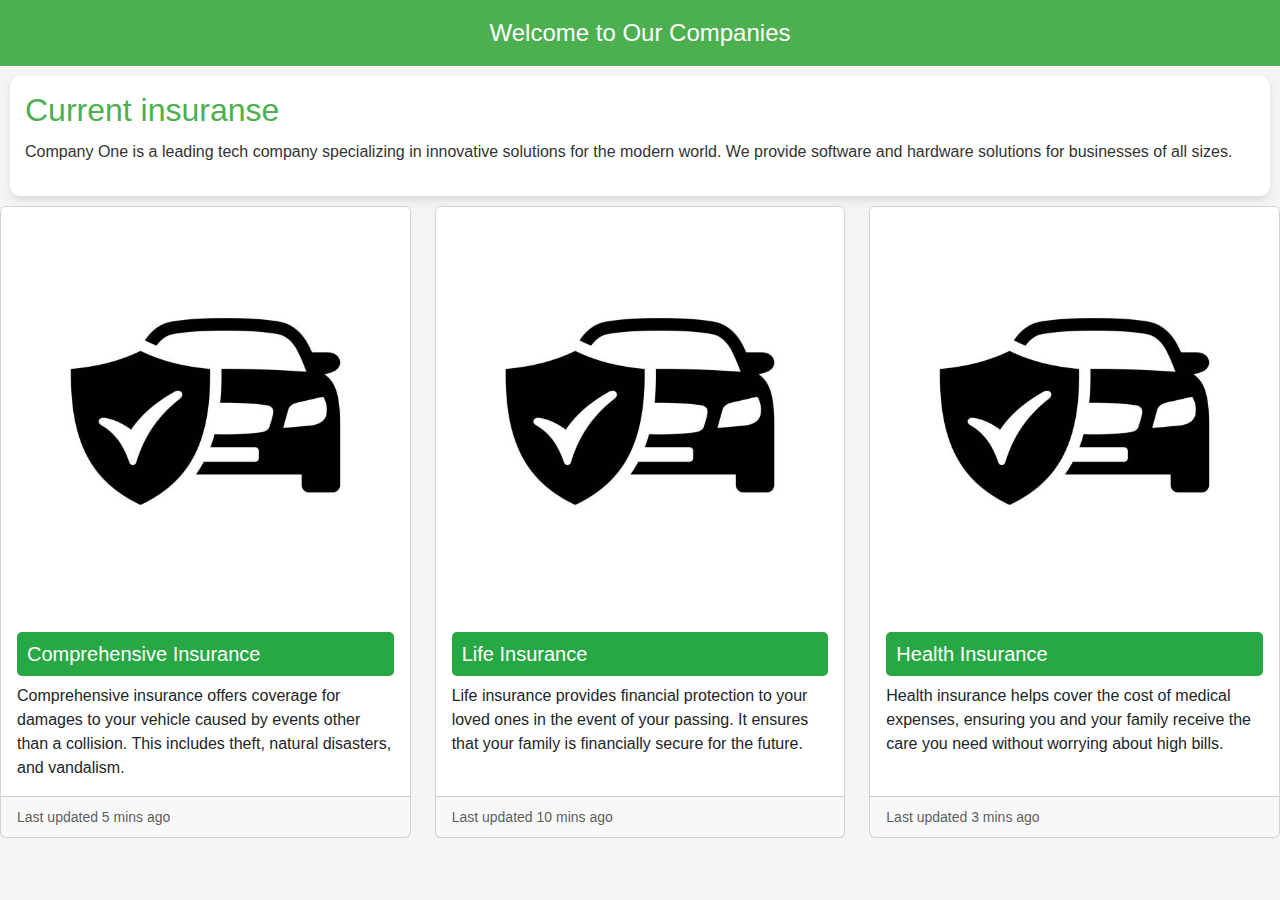
<file: templates/insurance_card/index.html>
<!DOCTYPE html>
<meta name="viewport">
<html lang="en">
<head>
    <meta charset="UTF-8">
    <meta name="viewport" content="width=device-width, initial-scale=1.0">
    <title>Insurance Companies</title>
    <link href="https://cdn.jsdelivr.net/npm/bootstrap@5.3.3/dist/css/bootstrap.min.css" rel="stylesheet" integrity="sha384-QWTKZyjpPEjISv5WaRU9OFeRpok6YctnYmDr5pNlyT2bRjXh0JMhjY6hW+ALEwIH" crossorigin="anonymous">
    <style>
        /* Style for the body */
        body {
            font-family: Arial, sans-serif;
            margin: 0;
            padding: 0;
            background-color: #f4f4f4;
            color: #333;
        }

        /* Style for the header */
        header {
            background-color: #4CAF50;
            color: white;
            padding: 15px;
            text-align: center;
            font-size: 24px;
        }

        /* Container for company sections */
        .company-section {
            padding: 15px;
            background-color: white;
            margin: 10px 10px;
            border-radius: 10px;
            box-shadow: 0 4px 8px rgba(0,0,0,0.1);
        }

        /* Title for each company */
        .company-section h2 {
            color: #4CAF50;
            margin-bottom: 10px;
        }

        /* Description styling */
        .company-section p {
            line-height: 1.6;
        }

        /* Mobile-friendly adjustments */
        @media (max-width: 600px) {
            header {
                font-size: 20px;
            }
            .company-section {
                margin: 10px 5px;
                padding: 10px;
            }
        }
    </style>
</head>
<body>







    <!-- Header -->
    <header>
        Welcome to Our Companies
    </header>

    <!-- First Company Section -->
    <div class="company-section">
        <h2>Current insuranse</h2>
        <p>Company One is a leading tech company specializing in innovative solutions for the modern world. We provide software and hardware solutions for businesses of all sizes.</p>
    </div>




    <div class="row row-cols-1 row-cols-md-3 g-4">
        <!-- First Card -->
        <div class="col">
          <div class="card h-100">
            <img src="../../static/img/car.jpg" class="card-img-top" alt="Insurance Image 1">
            <div class="card-body">
              <h5 class="card-title" style="background-color: #28a745; color: white; padding: 10px; border-radius: 5px;">
                Comprehensive Insurance
              </h5>
              <p class="card-text">
                Comprehensive insurance offers coverage for damages to your vehicle caused by events other than a collision. This includes theft, natural disasters, and vandalism.
              </p>
            </div>
            <div class="card-footer">
              <small class="text-body-secondary">Last updated 5 mins ago</small>
            </div>
          </div>
        </div>

        <!-- Second Card -->
        <div class="col">
          <div class="card h-100">
            <img src="../../static/img/car.jpg" class="card-img-top" alt="Insurance Image 2">
            <div class="card-body">
              <h5 class="card-title" style="background-color: #28a745; color: white; padding: 10px; border-radius: 5px;">
                Life Insurance
              </h5>
              <p class="card-text">
                Life insurance provides financial protection to your loved ones in the event of your passing. It ensures that your family is financially secure for the future.
              </p>
            </div>
            <div class="card-footer">
              <small class="text-body-secondary">Last updated 10 mins ago</small>
            </div>
          </div>
        </div>

        <!-- Third Card -->
        <div class="col">
          <div class="card h-100">
            <img src="../../static/img/car.jpg" class="card-img-top" alt="Insurance Image 3">
            <div class="card-body">
              <h5 class="card-title" style="background-color: #28a745; color: white; padding: 10px; border-radius: 5px;">
                Health Insurance
              </h5>
              <p class="card-text">
                Health insurance helps cover the cost of medical expenses, ensuring you and your family receive the care you need without worrying about high bills.
              </p>
            </div>
            <div class="card-footer">
              <small class="text-body-secondary">Last updated 3 mins ago</small>
            </div>
          </div>
        </div>
      </div>




</body>
</html>
</file>
